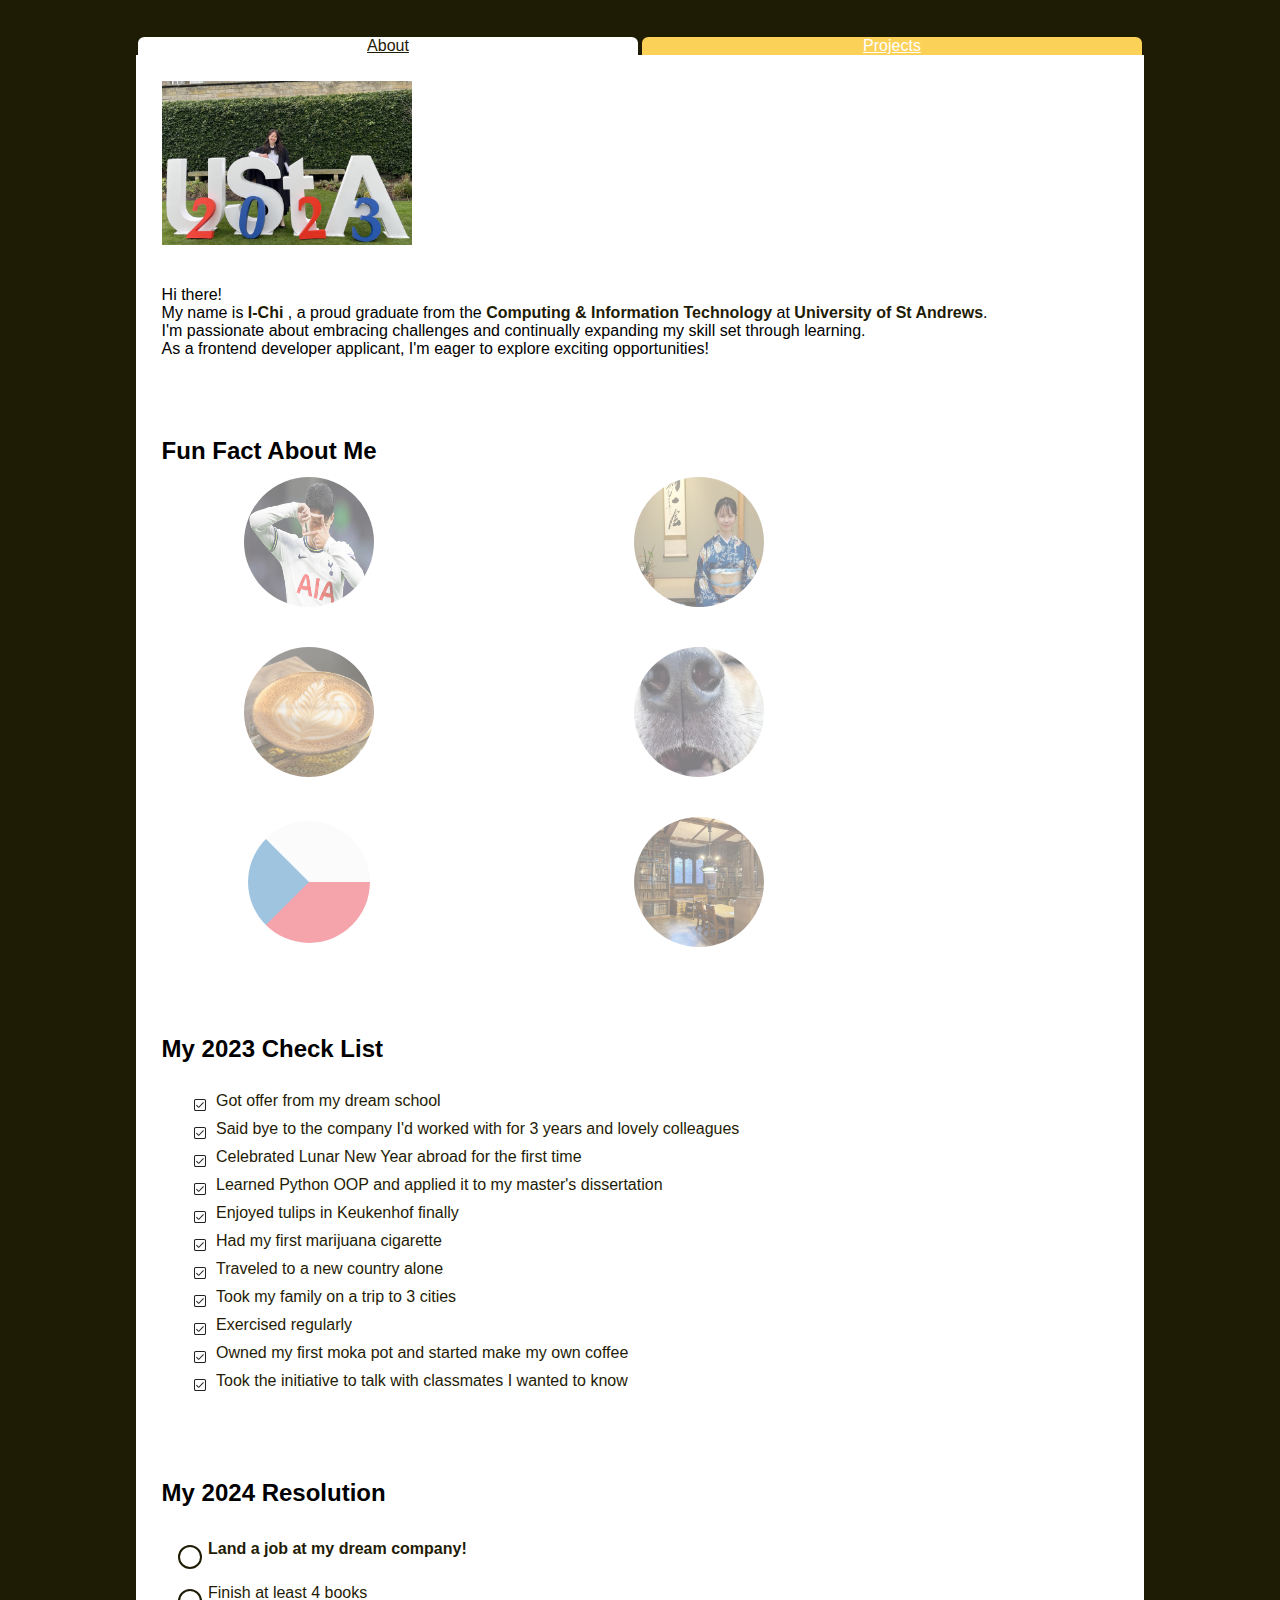
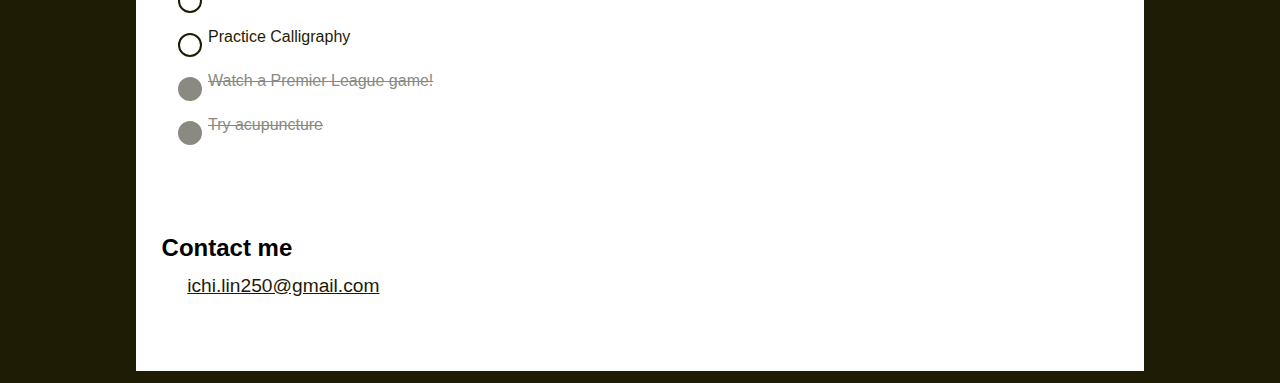
<file: index.html>
<!DOCTYPE html>
<html lang="en">

<head>
    <meta charset="UTF-8">

    <!-- RWD -->
    <meta name="viewport" content="width=device-width, initial-scale=1.0">
    <link href="https://cdn.jsdelivr.net/npm/bootstrap@5.3.2/dist/css/bootstrap.min.css" rel="stylesheet" integrity="sha384-T3c6CoIi6uLrA9TneNEoa7RxnatzjcDSCmG1MXxSR1GAsXEV/Dwwykc2MPK8M2HN" crossorigin="anonymous">

    <!-- refer to style sheet -->
    <link rel="stylesheet" type="text/css" href="style\style.css" />
    <!-- introduce fonts -->
    <link rel="preconnect" href="https://fonts.googleapis.com">
    <link rel="preconnect" href="https://fonts.gstatic.com" crossorigin>
    <link href="https://fonts.googleapis.com/css2?family=Open+Sans:ital,wght@0,300..800;1,300..800&display=swap" rel="stylesheet">



    <title>Welcome!</title>
</head>

<body>
    <div class="page-container">
        <!-- tabs -->
        <div class="tabs-container">
            <ul class="nav">
                <li class="nav-item"><a class="nav-link active" href="#about">About</a></li>
                <li class="nav-item"><a class="nav-link" href="#projects">Projects</a></li>
            </ul>
        </div>

        <div class="tab-content">
            <main>
                <div id="about" class="main_div_1 active" data-tab-content>
                    <div class="tab1-container">
                        <div class="tab1-content">
                                <img id="img-profile" src="static/profile.jpg" alt="profile photo" width="250px" height="250px">
                                <p id="paragraph_1" class="main-text-para">
                                    Hi there!
                                    <br>My name is <span class="highlight">I-Chi</span> , a proud graduate from the <span class="highlight">Computing & Information Technology</span> at <span class="highlight">University of St Andrews</span>. 
                                    <br> I'm passionate about embracing challenges and continually expanding my skill set through learning.
                                    <br> As a frontend developer applicant, I'm eager to explore exciting opportunities!
                                </p>                        
                            </div>
                            <div class="tab1-content">
                                <p class="header1">Fun Fact About Me</p>
                                <div class="event-section">
                                    <!-- img1 -->
                                    <div class="event-container">
                                        <div class="img-wrapper">
                                            <img src="static/hms.jpg" class="img-event" alt="football photo" width="150px" height="150px">
                                            <div class="event-content" data-event-content>
                                                <p>I am a huge fan of Heung Min Son! His spirit of never giving up cheers me a lot!</p>
                                            </div>                               
                                        </div>
                                    </div>
                                    <!-- img2 -->
                                    <div class="event-container">
                                        <div class="img-wrapper">
                                            <img src="static/tea.jpg" class="img-event" alt="tea ceremony photo" width="150px" height="150px">
                                            <div class="event-content" data-event-content>
                                                <p>My crave for matcha drove me to join Tea Ceremony Society to learn more about Japanese tea etiquette.</p>
                                            </div>
                                        </div>
                                    </div>
                                    <!-- img3 -->
                                    <div class="event-container">
                                        <div class="img-wrapper">
                                            <img src="static/coffee.jpg" class="img-event" alt="fitness photo" width="150px" height="150px">
                                            <div class="event-content" data-event-content>
                                                <p>I always use Rebecca as my coffee name</p>
                                            </div>
                                        </div>
                                    </div>
                                    <!-- img4 -->
                                    <div class="event-container">
                                        <div class="img-wrapper">
                                            <img src="static/dog.jpg" class="img-event" alt="fitness photo" width="150px" height="150px">
                                            <div class="event-content" data-event-content>
                                                <p>I am a dog person. The moment when my dogs jump at my face, I always feel a mix of surprise and joy.</p>
                                            </div> 
                                        </div>
                                    </div>
                                    <!-- img5 -->
                                    <div class="event-container">
                                        <div class="img-wrapper">
                                            <img src="static/czech-flag.svg" class="img-event" alt="fitness photo" width="150px" height="150px">
                                            <div class="event-content" data-event-content>
                                                <p>I love learning languages. Guess what! I own a Czech A1 certificate!</p>
                                            </div> 
                                        </div>
                                    </div>
                                    <!-- img6 -->
                                    <div class="event-container">
                                        <div class="img-wrapper">
                                            <img src="static/li.jpg" class="img-event" alt="fitness photo" width="150px" height="150px">
                                            <div class="event-content" data-event-content>
                                                <p>I successfully met my goal of attending all classes during my undergraduate years, with the exception of oversleeping for one class – which I don't count!</p>
                                            </div> 
                                        </div>
                                    </div>
                                </div>
                            </div>
                            <div class="tab1-content">
                                <p class="header1">
                                    My 2023 Check List
                                </p>
                                <ul class="ul-achievement">
                                    <li class="li-achievement">Got offer from my dream school</li>
                                    <li class="li-achievement">Said bye to the company I'd worked with for 3 years and lovely colleagues</li>
                                    <li class="li-achievement">Celebrated Lunar New Year abroad for the first time</li>
                                    <li class="li-achievement">Learned Python OOP and applied it to my master's dissertation</li>
                                    <li class="li-achievement">Enjoyed tulips in Keukenhof finally</li>
                                    <li class="li-achievement">Had my first marijuana cigarette</li>
                                    <li class="li-achievement">Traveled to a new country alone</li>
                                    <li class="li-achievement">Took my family on a trip to 3 cities</li>
                                    <li class="li-achievement">Exercised regularly</li>
                                    <li class="li-achievement">Owned my first moka pot and started make my own coffee</li>
                                    <li class="li-achievement">Took the initiative to talk with classmates I wanted to know</li>
                                </ul>   
                            </div>
                            <div class="tab1-content">
                                <p class="header1">My 2024 Resolution</p>
                                <ul id="toDo-container">
                                    <li class="toDo-items important">Land a job at my dream company!</li>
                                    <li class="toDo-items">Finish at least 4 books</li>
                                    <li class="toDo-items">Practice Calligraphy</li>
                                    <li class="toDo-items checked">Watch a Premier League game!</li>
                                    <li class="toDo-items checked">Try acupuncture</li>
                                </ul>
                            </div>
                            <div class="tab1-content">
                                <p class="header1">Contact me</p>
                                <a class="contact-p" href="mailto:ichi.lin250@gmail.com">ichi.lin250@gmail.com</a>
                            </div>
                            <br>
                            <br>
                        </div>                        
                    </div>
                 <div id="projects" class="main_div_2" data-tab-content>
                    <div class="tab2-content-container">
                        <div class="tab2-content">
                            <p class="main-text-para">
                                <ul class="skill-list">
                                    <li>Coding Languages:<span class="tags">JavaScript</span><span class="tags">Python</span></li>
                                    <li>Frameworks: <span class="tags">Bootstrap</span><span class="tags">Node.js</span><span class="tags">Express.js</span><span class="tags">Selenium</span></li>
                                    <li>Libraries: <span class="tags">D3.js</span><span class="tags">Tkinter</span></li>
                                    <li>Databases: <span class="tags">MongoDB</span></li>
                                    <li>Tools: <span class="tags">Git</span><span class="tags">Github</span><span class="tags">Heroku</span><span class="tags">Render</span><span class="tags">Visual Studio Code</span><span class="tags">Tableau</span><span class="tags">Blender</span></li>
                                </ul>

                            </p>
                        </div>
                        <div class="cards-container">
                            <div class="project-cards">
                                <div class="prj-header-container">
                                    <p class="project-header">Football Match Search Website</p>
                                    <span class="header-line"></span>                                    
                                </div>
                                <div class="prj-content-container">
                                    <div class="prj-img">
                                        <img src="static/gameSearch.png" width="400px" height="200px">
                                    </div>
                                    
                                    <ul class="prj-content">
                                        <li><span class="tags">HTML</span><span class="tags">CSS</span><span class="tags">JavaScript</span><span class="tags">Bootstrap</span><span class="tags">Node.js</span><span class="tags">Express.js</span></li>
                                        <li>A web application utilizing user location data for real-time Premier League event discovery</li>
                                        <li>Integrates Google Maps and football match API to pinpoint nearest games</li>
                                        <li>Under Construction</li>
                                    </ul> 
                                </div>
                            </div>
                            <div class="project-cards">                            
                                <div class="prj-header-container">
                                    <p class="project-header">Interface for Egyptian Hieroglyph Input Method</p>
                                    <span class="header-line"></span>                                    
                                </div>
                                <div class="prj-content-container">
                                    
                                <div class="slide-container">
                                    <div class="slide-item">
                                        <img src="static/all_glyphs1.png" width="400px" height="200px">
                                    </div>
                                    <div class="slide-item">
                                        <img src="static/all_glyphs2.png" width="400px" height="200px">
                                    </div>
                                    <div class="slide-item">
                                        <img src="static/glyph1.png" width="400px" height="200px">
                                    </div>
                                    <div class="slide-item">
                                        <img src="static/glyph2.png" width="400px" height="200px">
                                    </div>
                                    <div class="slide-item">
                                        <img src="static/glyph3.png" width="400px" height="200px">
                                    </div>
                                    <div class="slide-item">
                                        <img src="static/glyph4.png" width="400px" height="200px">
                                    </div>
                                    <a class="slideshow-arrow slideshow-arrow-pre" onclick="adjacentSlide(-1)">❮</a>
                                    <a class="slideshow-arrow slideshow-arrow-next" onclick="adjacentSlide(1)">❯</a>
                                </div>                                    
                                    <ul class="prj-content">
                                        <li><span class="tags">Python</span><span class="tags">Tkinter</span><span class="tags">Linux</span></li>
                                        <li>An Graphic User Interface for complex script such as Egyptian Hieroglyphs, served as a tool for Egytian scholars stacking and manipulating hieroglyphs.</li>
                                        <li>Master Dissertation Project</li>
                                    </ul> 
                                </div>
                            </div>
                            <div class="project-cards">
                                <div class="prj-header-container">
                                    <p class="project-header">Events Search Website</p>
                                    <span class="header-line"></span>                                    
                                </div>
                                <div class="prj-content-container">
                                    <div class="prj-img">
                                        <img src="static/trip-planner2.PNG" width="400px" height="200px">
                                    </div>
                                    <ul class="prj-content">
                                        <li><span class="tags">HTML</span><span class="tags">CSS</span><span class="tags">JavaScript</span><span class="tags">Bootstrap</span><span class="tags">Google Map API</span><span class="tags">Node.js</span><span class="tags">Express.js</span><span class="tags">MongoDB</span></li>
                                        <li>A website harnessing user location data to discover events within a specified distance</li>
                                        <li>Database-driven platform enabling users to log in, add activities, and bookmark activities on an interactive map</li>
                                        <li>My contribution to this group project:<br/>
                                            1. Implemented Google Map API<br/>
                                            2. Designed frontend interface and layout<br/>
                                            3. Identified and fixed bugs
                                        </li>
                                    </ul> 
                                </div>
                            </div>
                            <div class="project-cards">
                                <div class="prj-header-container">
                                    <p class="project-header">Survival Rate of Titanic Incident Visualisation</p>
                                    <span class="header-line"></span>                                    
                                </div>
                                <div class="prj-content-container">
                                    <div class="prj-img">
                                        <img src="static/d3.PNG" width="400px" height="200px">
                                    </div>
                                    <ul class="prj-content">
                                        <li><span class="tags">HTML</span> <span class="tags">JavaScript</span><span class="tags">D3.js</span></li>
                                        <li>An interactive web application that provides insights into survival rate and factors affecting it of Titanic Incident</li>
                                        <li>My contribution to this group project:<br/>
                                            1. Designed website structure and layout<br/>
                                            2. Implemented interactions between the bar chart and the pie chart<br/>
                                        </li>
                                        <li><a href="Titanic-visualisation/titanic-main.html">Go to the website</a></li>
                                    </ul> 
                                </div>
                            </div>
                            <div class="project-cards">
                                <div class="prj-header-container">
                                    <p class="project-header">Emojitar</p>
                                    <span class="header-line"></span>                                    
                                </div>
                                <div class="prj-content-container">
                                    <div class="prj-img">
                                        <img src="static/emojitar1.PNG" width="400px" height="200px">
                                    </div>
                                    
                                    <ul class="prj-content">
                                        <li><span class="tags">HTML</span><span class="tags">CSS</span><span class="tags">JavaScript</span><span class="tags">Bootstrap</span><span class="tags">Node.js</span><span class="tags">Express.js</span></li>
                                        <li>A web application that generates customed emojis</li>
                                        <li>My contribution to this group project:
                                            <br/>1. Developed backend infrastructure using Node.js
                                            <br/>2. Created APIs for frontend integration
                                            <br/>3. Implemented the user authentication system
                                            <br/>4. Utilized Express.js as a middleware for seamless communication
                                        </li>
                                        <li><a href="https://emojitar-ygem.onrender.com">Go to the website</a></li>
                                    </ul> 
                                </div>
                            </div>
                            <!-- Python Web Crawler -->
                            <div class="project-cards">
                                <div class="prj-header-container">
                                    <p class="project-header">Python crawler for patent search (2021)</p>
                                    <span class="header-line"></span>                                    
                                </div>
                                <div class="prj-content-container">
                                    <div class="prj-img">
                                        <img src="static/gpss.PNG" width="400px" height="200px">
                                    </div>
                                    
                                    <ul class="prj-content">
                                        <li><span class="tags">Python</span><span class="tags">Selenium</span></li>
                                        <li>Used Python to develop a crawler that automatically collected and filtered out patent information from government websites, listed the data requested, and downloaded files 
                                        </li>
                                        <li>This was a side project finished after work</li>
                                    </ul> 
                                </div>
                            </div>
                            <!-- contact info -->
                            <div class="project-cards">
                                <div class="contact-section">
                                    <p>I hope you like my portfolio &#128516</p>
                                    <p>I'm still modifying some projects and will update them here soon.</p>
                                    <p>Feel free to contact me regarding any questions or suggestions :)!</p>
                                    <p>&#128071 &#128071 &#128071</p>
                                    <span class="email"><a href="mailto:ichi.lin250@gmail.com">ichi.lin250@gmail.com</a></span>                                    
                                </div>

                            </div>
                        </div>
                    </div>
                </div>             
            </main>

        </div>

    </div>
    <!-- JS -->
    <script src="script.js"></script>

</body>
</html>
</file>
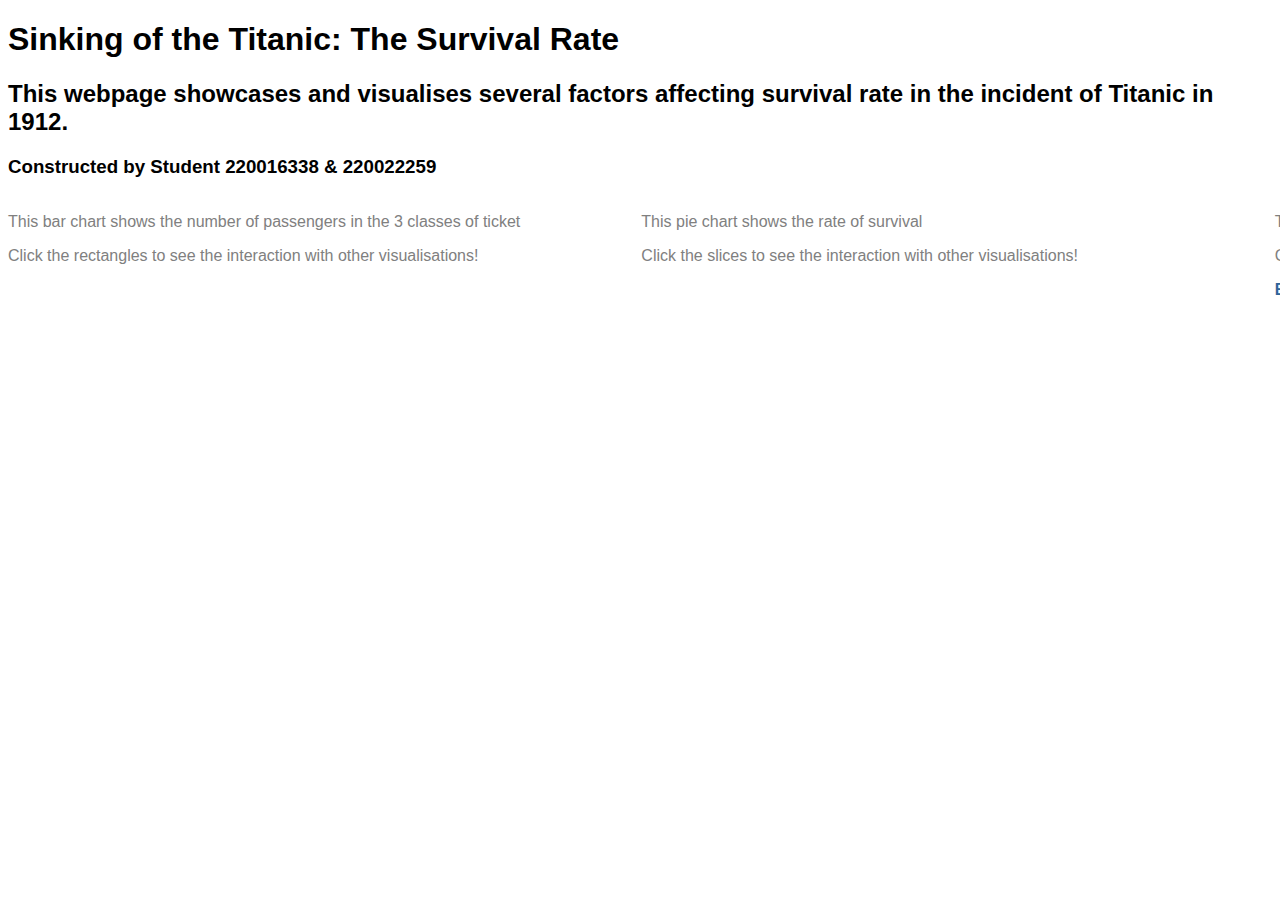
<file: Titanic-visualisation/titanic-main.html>
<!DOCTYPE html>
<html>
    <head>
        <meta http-equiv="Content-Type" content="text/html; charset=UTF-8">
        <script src="https://d3js.org/d3.v7.min.js" charset="utf-8"></script>
		<title>Sinking of the Titanic: The Survival Rate</title>
		<style> 
			body{
				font-family: sans-serif;
			}
			p{
				color: grey;
			}
    		svg{
                width: 500px;
                height: 500px
            }
            #myDiv {
                display: flex;
                flex-wrap: wrap;
            }

            #myDiv > div {
                flex: 1;
            }
		</style>
		
    </head>
    
    <body>
        <h1>Sinking of the Titanic: The Survival Rate</h1>
        <h2>This webpage showcases and visualises several factors affecting survival rate in the incident of Titanic in 1912.</h2>
        <h3>Constructed by Student 220016338 & 220022259</h3>
        <div id="myDiv" style="width: 1900px;">
            <div style="width: 200px;">
                <p>This bar chart shows the number of passengers in the 3 classes of ticket</p>
                <p>Click the rectangles to see the interaction with other visualisations!</p>
                <svg id="bar"></svg>
            </div>
            <div style="width: 200px;">
                <p>This pie chart shows the rate of survival</p>
                <p>Click the slices to see the interaction with other visualisations!</p>
                <svg id="pie"></svg>
            </div>
            <div style="width: 200px;">
                <p>This population pyramid shows the age distribution according to gender</p>
                <p>Click the rectangles to see the interaction with other visualisations!</p>
                <p><span style="color: #2f6499; font-weight: bold;">Blue</span> bars denote male and <span style="color: #fc8d62;font-weight: bold;">orange</span> ones denote female.</p>

                <svg id="pyramid"></svg>
            </div>
        </div>
          <script src="parameter.js"></script>
          <script src="function.js"></script>
          <script src="pyramid_function.js"></script>
          <script src="pie_function.js"></script>
          <script src="bar_function.js"></script>
          <script src="main.js"></script>
    </body>
</html>
</file>
